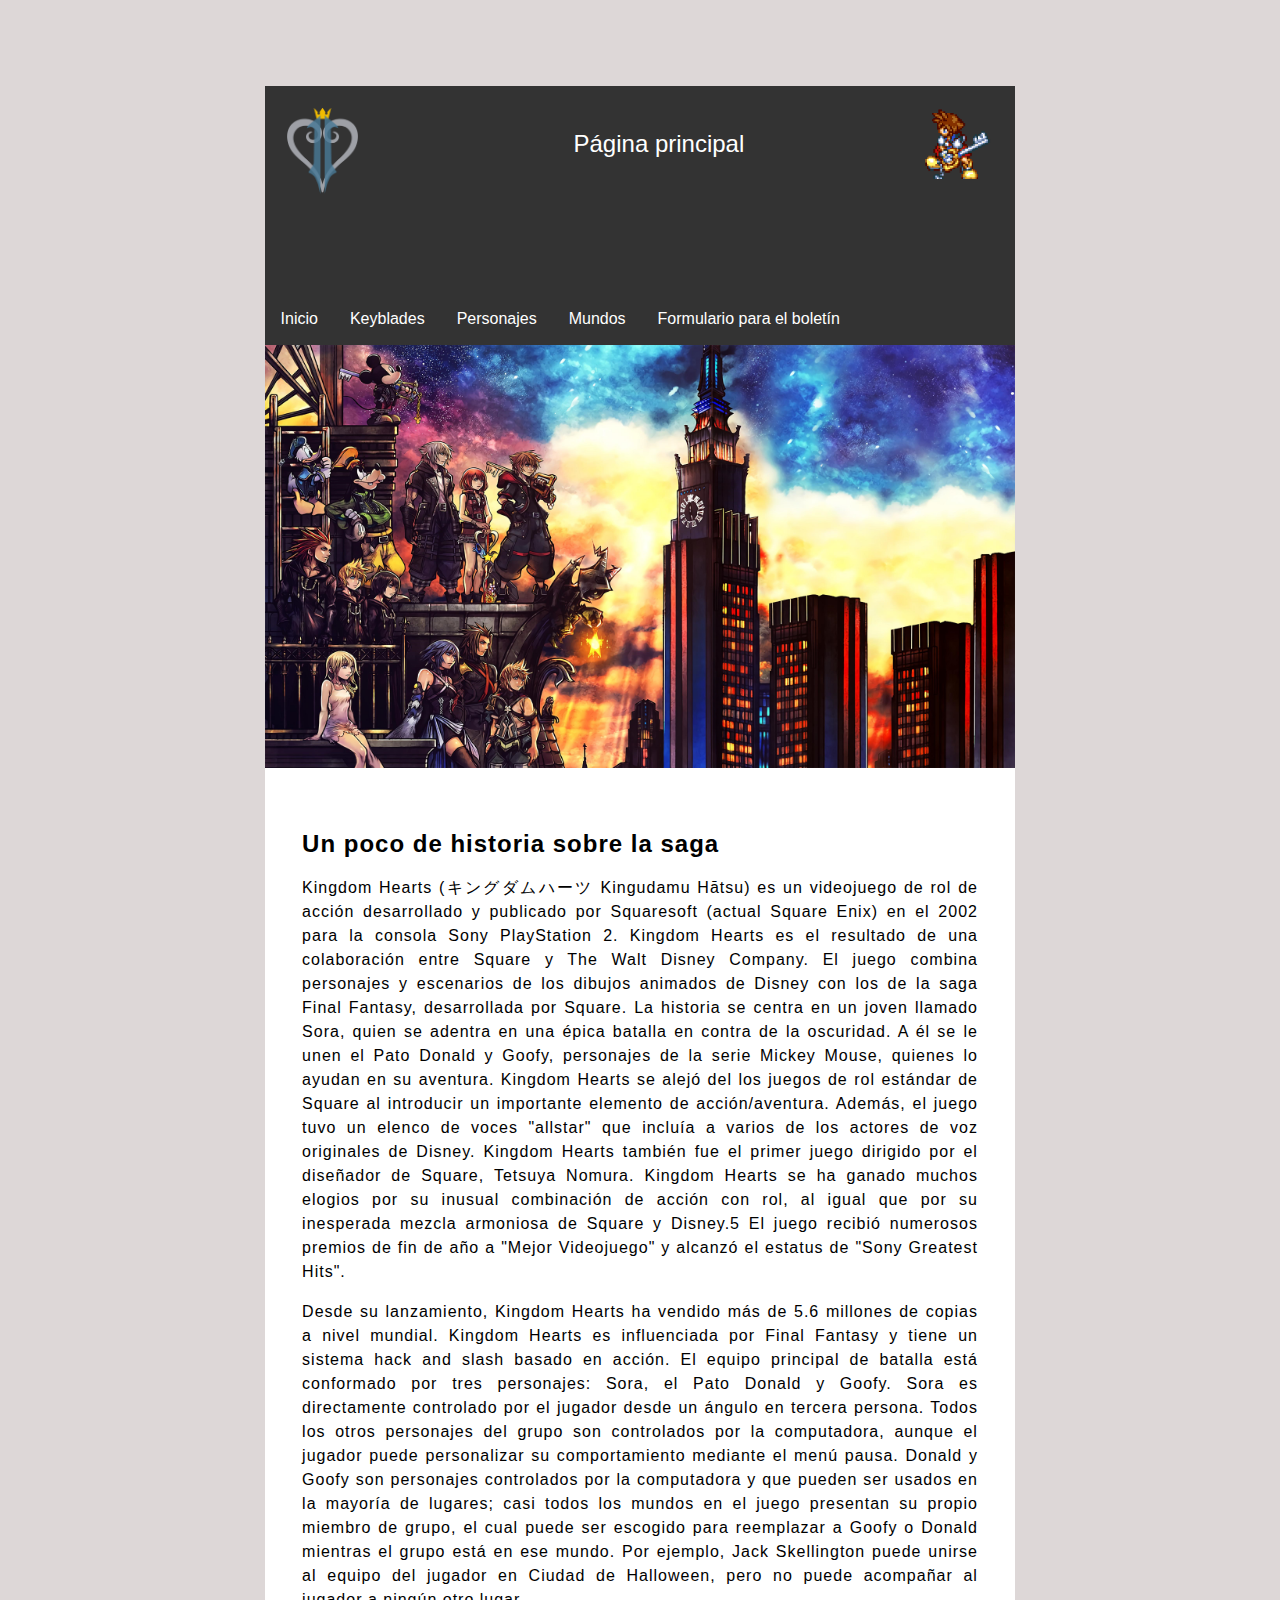
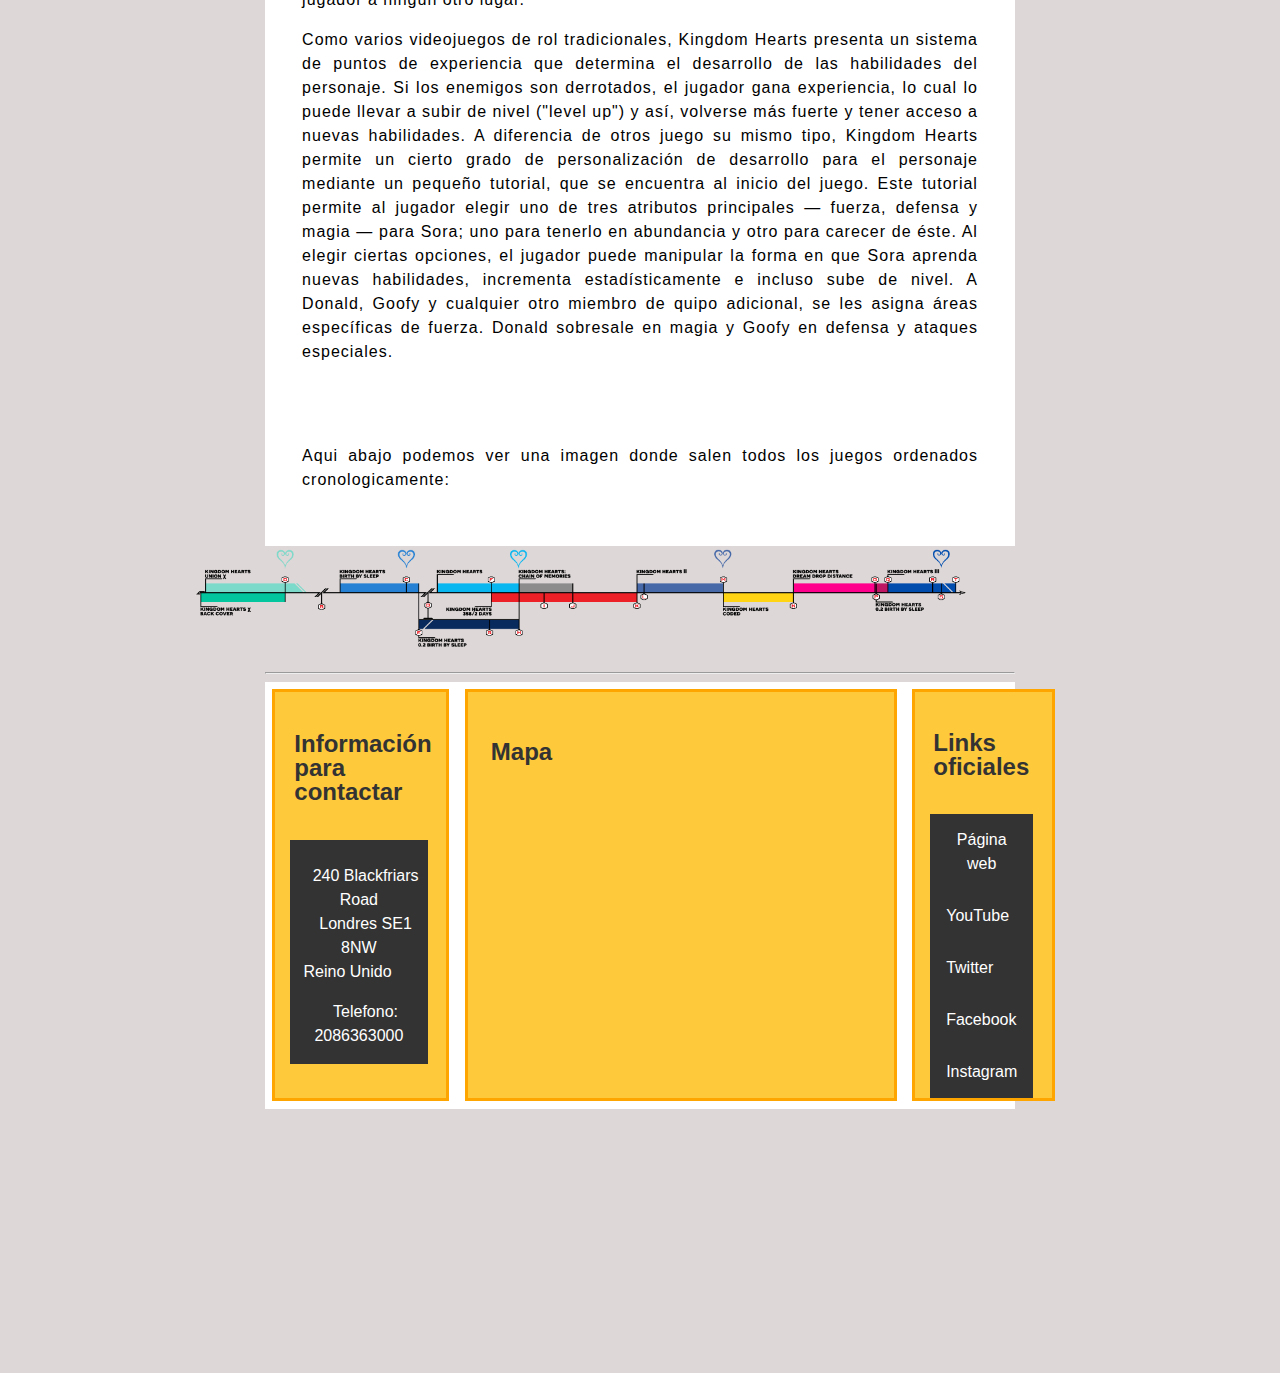
<file: pagina/index.html>
<!DOCTYPE HTML>
<html>

<head>
	<meta charset="utf-8">
	<title>Inicio</title>
	<link rel="shortcut icon" type="image/x-icon" href="favicon.png" />
	<link rel="stylesheet" href="css/csspropio.css" type="text/css" />
</head>

<body>
	<div class="cuerpo">
		<!-- Cabecera -->
		<div class="tituloa">
			<img class="imgTitu2" src="images/logo.png" alt="principales" width="10%" height="10%">
			<img class="imgTitu" src="images/sora.gif" alt="principales" width="10%" height="10%">
			<p class="tituloPrinc">Página principal</p>
		</div>
		<!-- Menu -->
		<div class="menu">
			<ul>
				<li class="active"><a href="index.html">Inicio</a></li>
				<li><a href="keyblades.html">Keyblades</a></li>
				<li><a href="personajes.html">Personajes</a></li>
				<li><a href="mundos.html">Mundos</a></li>
				<li><a href="formulario.html">Formulario para el boletín</a></li>
			</ul>
		</div>
		<!-- Imagen principal -->
		<div class="imagPrinc">
			<img src="images/img_bg_4.jpg" alt="Cronologia de los juegos" width="100%" height="70%">
		</div>

	</div>
	<!-- Texto principal -->

	<div class="texto">
		<div class="texto1">
			<h2>Un poco de historia sobre la saga</h2>
			<p>Kingdom Hearts (キングダムハーツ Kingudamu Hātsu) es un videojuego de rol de acción desarrollado y publicado por
				Squaresoft (actual Square Enix) en el 2002 para la consola Sony PlayStation 2. Kingdom Hearts es el
				resultado de una colaboración entre Square y The Walt Disney Company. El juego combina personajes y
				escenarios de los dibujos animados de Disney con los de la saga Final Fantasy, desarrollada por Square.
				La historia se centra en un joven llamado Sora, quien se adentra en una épica batalla en contra de la
				oscuridad. A él se le unen el Pato Donald y Goofy, personajes de la serie Mickey Mouse, quienes lo
				ayudan en su aventura. Kingdom Hearts se alejó del los juegos de rol estándar de Square al introducir un
				importante elemento de acción/aventura. Además, el juego tuvo un elenco de voces "allstar" que incluía a
				varios de los actores de voz originales de Disney. Kingdom Hearts también fue el primer juego dirigido
				por el diseñador de Square, Tetsuya Nomura. Kingdom Hearts se ha ganado muchos elogios por su inusual
				combinación de acción con rol, al igual que por su inesperada mezcla armoniosa de Square y Disney.5 El
				juego recibió numerosos premios de fin de año a "Mejor Videojuego" y alcanzó el estatus de "Sony
				Greatest Hits".</p>
			<p>Desde su lanzamiento, Kingdom Hearts ha vendido más de 5.6 millones de copias a nivel mundial. Kingdom
				Hearts es influenciada por Final Fantasy y tiene un sistema hack and slash basado en acción. El equipo
				principal de batalla está conformado por tres personajes: Sora, el Pato Donald y Goofy. Sora es
				directamente controlado por el jugador desde un ángulo en tercera persona. Todos los otros personajes
				del grupo son controlados por la computadora, aunque el jugador puede personalizar su comportamiento
				mediante el menú pausa. Donald y Goofy son personajes controlados por la computadora y que pueden ser
				usados en la mayoría de lugares; casi todos los mundos en el juego presentan su propio miembro de grupo,
				el cual puede ser escogido para reemplazar a Goofy o Donald mientras el grupo está en ese mundo. Por
				ejemplo, Jack Skellington puede unirse al equipo del jugador en Ciudad de Halloween, pero no puede
				acompañar al jugador a ningún otro lugar. </p>
			<p>Como varios videojuegos de rol tradicionales, Kingdom Hearts presenta un sistema de puntos de experiencia
				que determina el desarrollo de las habilidades del personaje. Si los enemigos son derrotados, el jugador
				gana experiencia, lo cual lo puede llevar a subir de nivel ("level up") y así, volverse más fuerte y
				tener acceso a nuevas habilidades. A diferencia de otros juego su mismo tipo, Kingdom Hearts permite un
				cierto grado de personalización de desarrollo para el personaje mediante un pequeño tutorial, que se
				encuentra al inicio del juego. Este tutorial permite al jugador elegir uno de tres atributos principales
				― fuerza, defensa y magia ― para Sora; uno para tenerlo en abundancia y otro para carecer de éste. Al
				elegir ciertas opciones, el jugador puede manipular la forma en que Sora aprenda nuevas habilidades,
				incrementa estadísticamente e incluso sube de nivel. A Donald, Goofy y cualquier otro miembro de quipo
				adicional, se les asigna áreas específicas de fuerza. Donald sobresale en magia y Goofy en defensa y
				ataques especiales.</p>
			<br><br>
			<p>Aqui abajo podemos ver una imagen donde salen todos los juegos ordenados cronologicamente:</p>
		</div>
	</div>

	<div class="imagCron">

		<img src="images/cronologia.png" alt="Cronologia de los juegos" width="140%">
	</div>

	<div>
		<!-- Pie de pagina -->

		<hr>
		<footer>
			<div class="pie">

				<div class="item mapa">
					<h4 class="titulo">Mapa</h4>
					<iframe
						src="https://www.google.com/maps/embed?pb=!1m18!1m12!1m3!1d2483.3642540249875!2d-0.10630658479973248!3d51.50653301858847!2m3!1f0!2f0!3f0!3m2!1i1024!2i768!4f13.1!3m3!1m2!1s0x487604afb84423a1%3A0x4fd98db6a4bc4545!2s240%20Blackfriars%20Rd%2C%20London%20SE1%208BU%2C%20Reino%20Unido!5e0!3m2!1ses!2ses!4v1578074445328!5m2!1ses!2ses"
						width="400" height="200" style="border:0;" allowfullscreen=""></iframe>
				</div>

				<div class="item contacto">
					<h4 class="titulo">Información para contactar</h4>
					<ul><br>
						<li>&nbsp&nbsp&nbsp240 Blackfriars Road</li>
						<li>&nbsp&nbsp&nbspLondres SE1 8NW</li><br><br>
						<li>&nbsp&nbsp&nbspReino Unido</li>
						<li>
							<p>&nbsp&nbsp&nbspTelefono: 2086363000 </p>
						</li>
					</ul>
				</div>

				<div class="item links">
					<h4 class="titulo">Links oficiales</h4>
					<ul>
						<li><a href="https://www.kingdomhearts.com/home/es/">Página web</a></li>
						<li><a href="https://www.youtube.com/channel/UCCyrXyelKeXFx5KDgldMmNw">YouTube</a></li>
						<li><a href="https://twitter.com/KINGDOMHEARTS">Twitter</a></li>
						<li><a href="https://www.facebook.com/KingdomHearts/">Facebook</a></li>
						<li><a href="https://www.instagram.com/kingdomhearts/">Instagram</a></li>
					</ul>
				</div>
			</div>
		</footer>
	</div>
	</div>
</body>

</html>
</file>
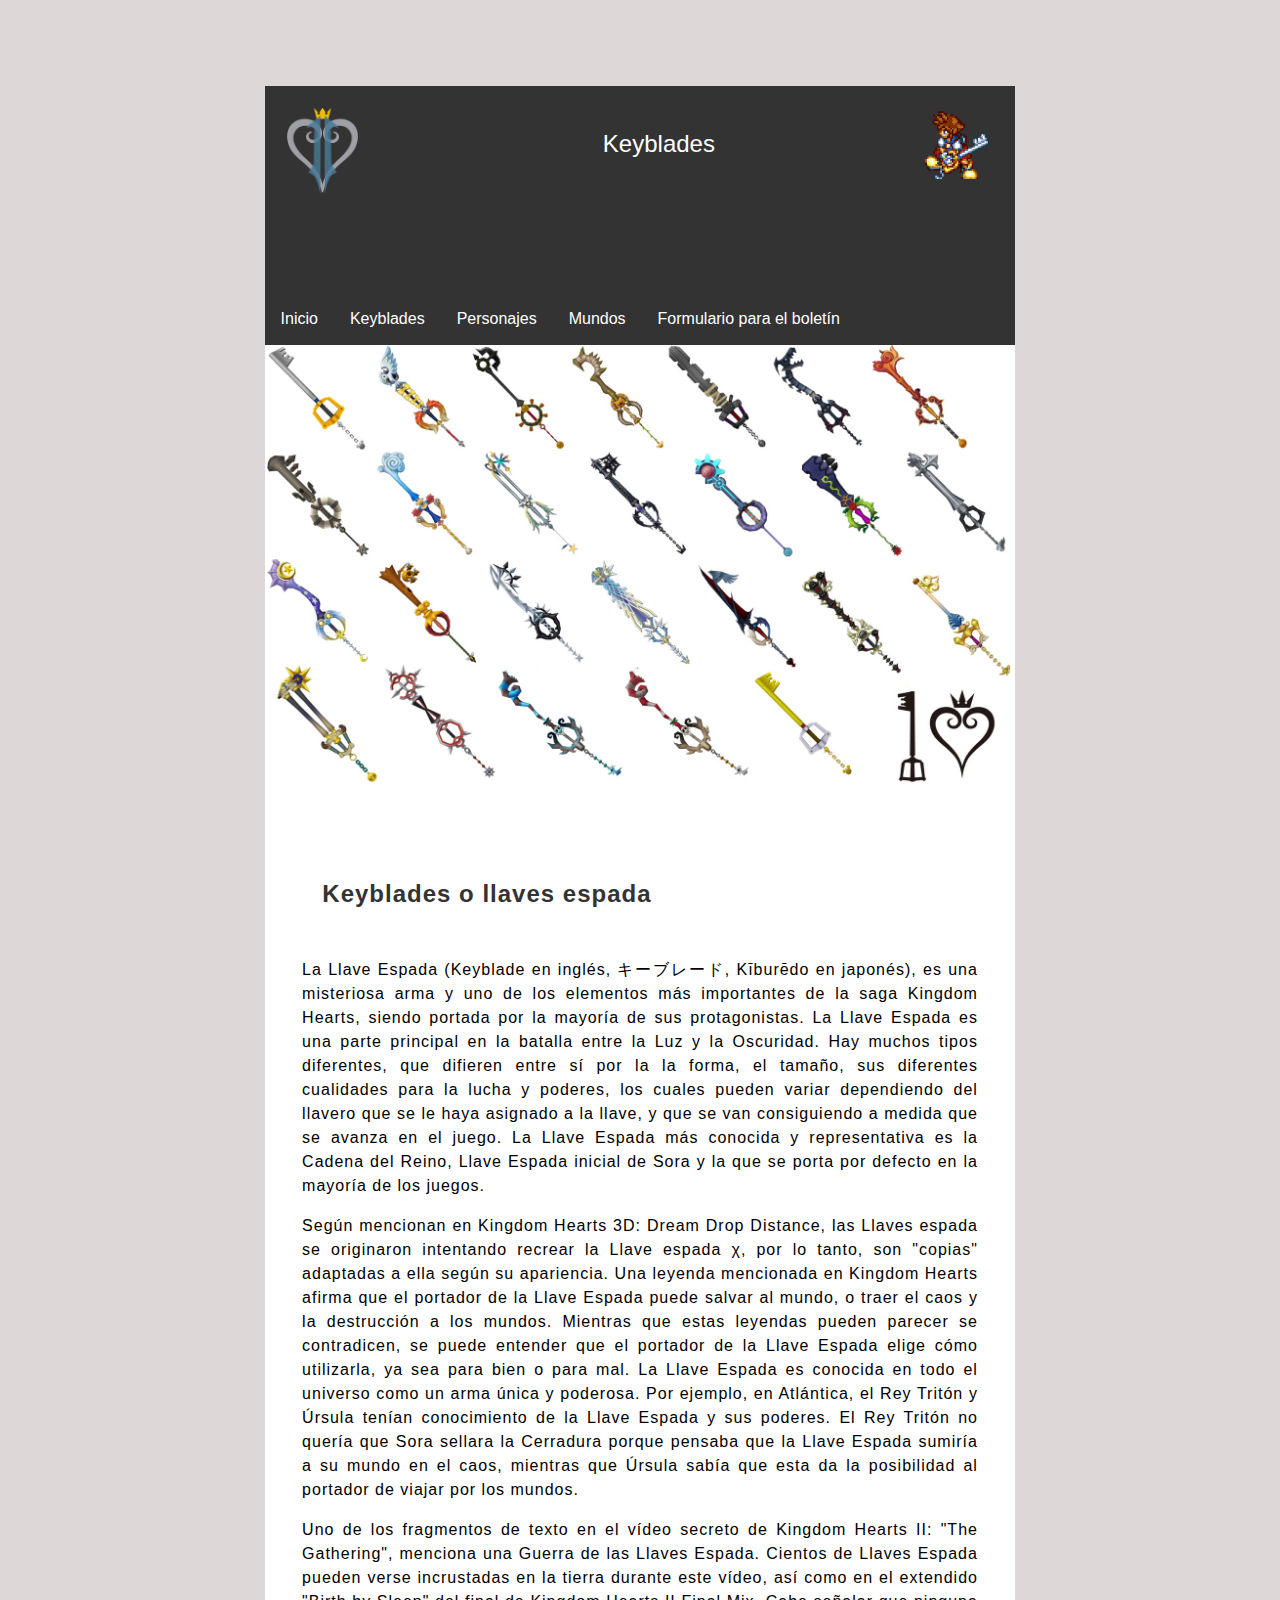
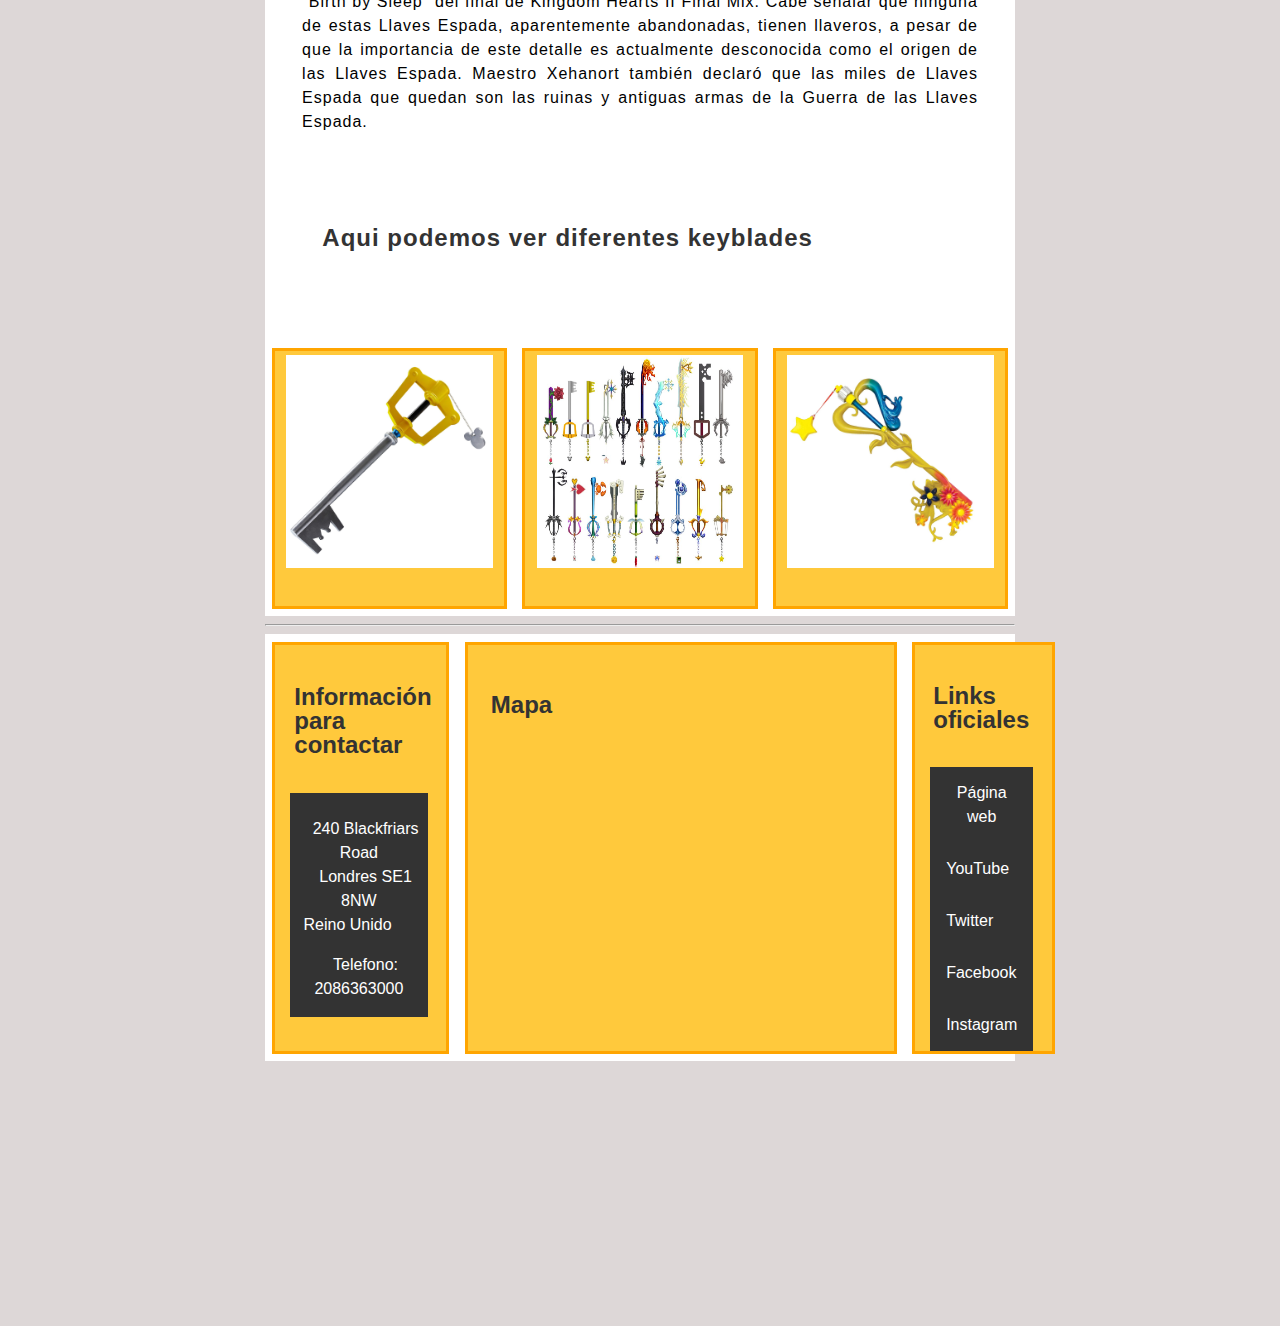
<file: pagina/keyblades.html>
<!DOCTYPE HTML>
<html>

<head>
	<meta charset="utf-8">
	<title>Keyblades</title>
	<link rel="shortcut icon" type="image/x-icon" href="favicon.png" />
	<link rel="stylesheet" href="css/csspropio.css" type="text/css" />

</head>

<body>
	<div class="cuerpo">
		<!-- Cabecera -->

		<div class="tituloa">
			<img class="imgTitu2" src="images/logo.png" alt="principales" width="10%" height="10%">
			<img class="imgTitu" src="images/sora.gif" alt="principales" width="10%" height="10%">
			<p class="tituloPrinc">Keyblades</p>
		</div>
		<!-- Menu -->

		<div class="menu">
			<ul>
				<li class="active"><a href="index.html">Inicio</a></li>
				<li><a href="keyblades.html">Keyblades</a></li>
				<li><a href="personajes.html">Personajes</a></li>
				<li><a href="mundos.html">Mundos</a></li>
				<li><a href="formulario.html">Formulario para el boletín</a></li>
			</ul>
		</div>
		<!-- Imagen principal -->

		<div class="imagPrinc">
			<img src="images/fondoKey.jpg" alt="Cronologia de los juegos" width="100%" height="70%">
		</div>

	</div>

	<div class="texto">
		<!-- Texto principal -->

		<div class="texto1">
			<h4 class="titulo">Keyblades o llaves espada</h4>

			<p>La Llave Espada (Keyblade en inglés, キーブレード, Kīburēdo en japonés), es una misteriosa arma y uno de los
				elementos más importantes de la saga Kingdom Hearts, siendo portada por la mayoría de sus protagonistas.
				La Llave Espada es una parte principal en la batalla entre la Luz y la Oscuridad.

				Hay muchos tipos diferentes, que difieren entre sí por la la forma, el tamaño, sus diferentes cualidades
				para la lucha y poderes, los cuales pueden variar dependiendo del llavero que se le haya asignado a la
				llave, y que se van consiguiendo a medida que se avanza en el juego. La Llave Espada más conocida y
				representativa es la Cadena del Reino, Llave Espada inicial de Sora y la que se porta por defecto en la
				mayoría de los juegos.</p>

			<p>Según mencionan en Kingdom Hearts 3D: Dream Drop Distance, las Llaves espada se originaron intentando
				recrear la Llave espada χ, por lo tanto, son "copias" adaptadas a ella según su apariencia. Una leyenda
				mencionada en Kingdom Hearts afirma que el portador de la Llave Espada puede salvar al mundo, o traer el
				caos y la destrucción a los mundos.

				Mientras que estas leyendas pueden parecer se contradicen, se puede entender que el portador de la Llave
				Espada elige cómo utilizarla, ya sea para bien o para mal. La Llave Espada es conocida en todo el
				universo como un arma única y poderosa. Por ejemplo, en Atlántica, el Rey Tritón y Úrsula tenían
				conocimiento de la Llave Espada y sus poderes. El Rey Tritón no quería que Sora sellara la Cerradura
				porque pensaba que la Llave Espada sumiría a su mundo en el caos, mientras que Úrsula sabía que esta da
				la posibilidad al portador de viajar por los mundos.</p>

			<p>Uno de los fragmentos de texto en el vídeo secreto de Kingdom Hearts II: "The Gathering", menciona una
				Guerra de las Llaves Espada. Cientos de Llaves Espada pueden verse incrustadas en la tierra durante este
				vídeo, así como en el extendido "Birth by Sleep" del final de Kingdom Hearts II Final Mix.

				Cabe señalar que ninguna de estas Llaves Espada, aparentemente abandonadas, tienen llaveros, a pesar de
				que la importancia de este detalle es actualmente desconocida como el origen de las Llaves Espada.
				Maestro Xehanort también declaró que las miles de Llaves Espada que quedan son las ruinas y antiguas
				armas de la Guerra de las Llaves Espada.</p>
			<br>
			<h4 class="titulo">Aqui podemos ver diferentes keyblades</h4>

		</div>
	</div>

	<!-- Imagenes bajo el texto -->

	<div class="tresimag">
		<div class="item key1">
			<img class="" src="images/variaskey.jpg" alt="principales" width="100%" height="100%">
		</div>

		<div class="item key2">
			<img class="" src="images/llave3.jpeg" alt="principales" width="100%" height="100%">

		</div>

		<div class="item key3">
			<img class="" src="images/llave4.jpg" alt="" width="100%" height="100%">
		</div>
	</div>

	<div>

		<!-- Pie de pagina -->

		<hr>
		<footer>
			<div class="pie">

				<div class="item mapa">
					<h4 class="titulo">Mapa</h4>
					<iframe
						src="https://www.google.com/maps/embed?pb=!1m18!1m12!1m3!1d2483.3642540249875!2d-0.10630658479973248!3d51.50653301858847!2m3!1f0!2f0!3f0!3m2!1i1024!2i768!4f13.1!3m3!1m2!1s0x487604afb84423a1%3A0x4fd98db6a4bc4545!2s240%20Blackfriars%20Rd%2C%20London%20SE1%208BU%2C%20Reino%20Unido!5e0!3m2!1ses!2ses!4v1578074445328!5m2!1ses!2ses"
						width="400" height="200" style="border:0;" allowfullscreen=""></iframe>
				</div>

				<div class="item contacto">
					<h4 class="titulo">Información para contactar</h4>
					<ul><br>
						<li>&nbsp&nbsp&nbsp240 Blackfriars Road</li>
						<li>&nbsp&nbsp&nbspLondres SE1 8NW</li><br><br>
						<li>&nbsp&nbsp&nbspReino Unido</li>
						<li>
							<p>&nbsp&nbsp&nbspTelefono: 2086363000 </p>
						</li>
					</ul>
				</div>

				<div class="item links">
					<h4 class="titulo">Links oficiales</h4>
					<ul>
						<li><a href="https://www.kingdomhearts.com/home/es/">Página web</a></li>
						<li><a href="https://www.youtube.com/channel/UCCyrXyelKeXFx5KDgldMmNw">YouTube</a></li>
						<li><a href="https://twitter.com/KINGDOMHEARTS">Twitter</a></li>
						<li><a href="https://www.facebook.com/KingdomHearts/">Facebook</a></li>
						<li><a href="https://www.instagram.com/kingdomhearts/">Instagram</a></li>
					</ul>
				</div>
			</div>
		</footer>
	</div>
	</div>
</body>

</html>
</file>
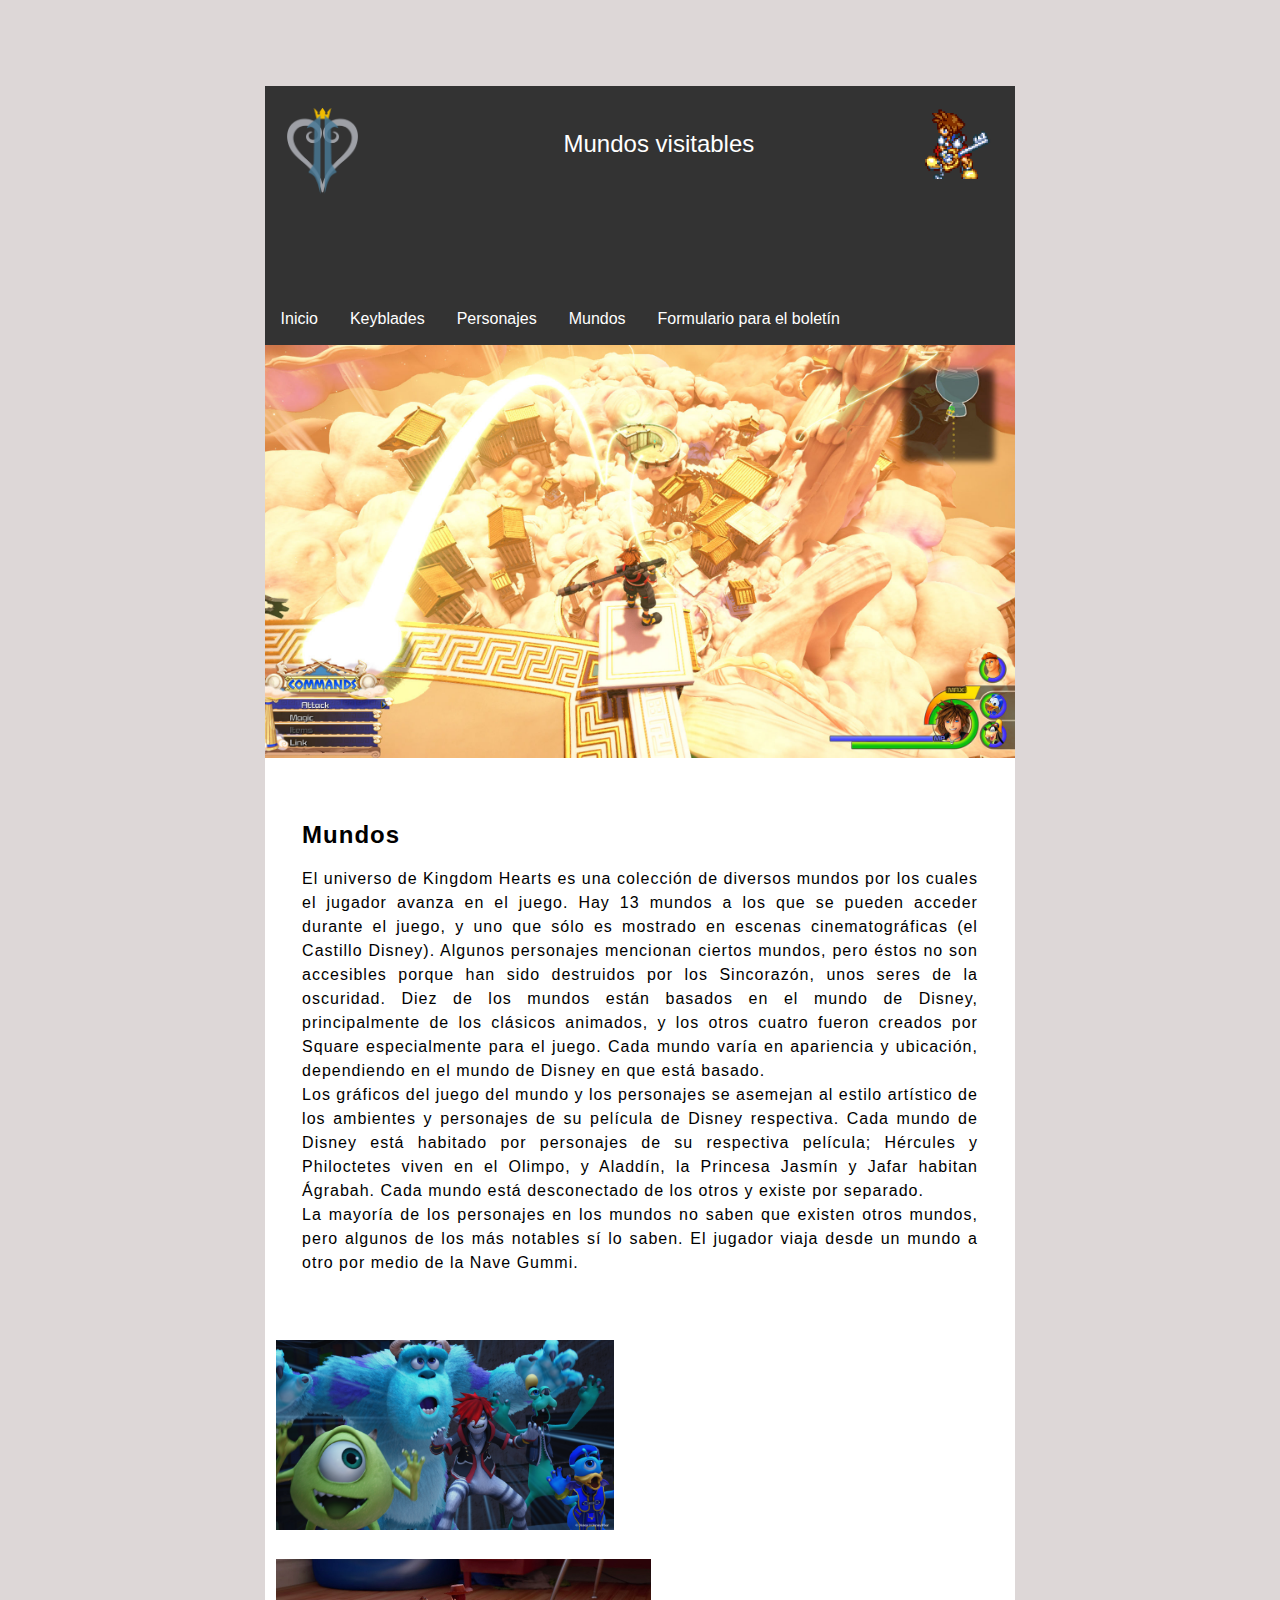
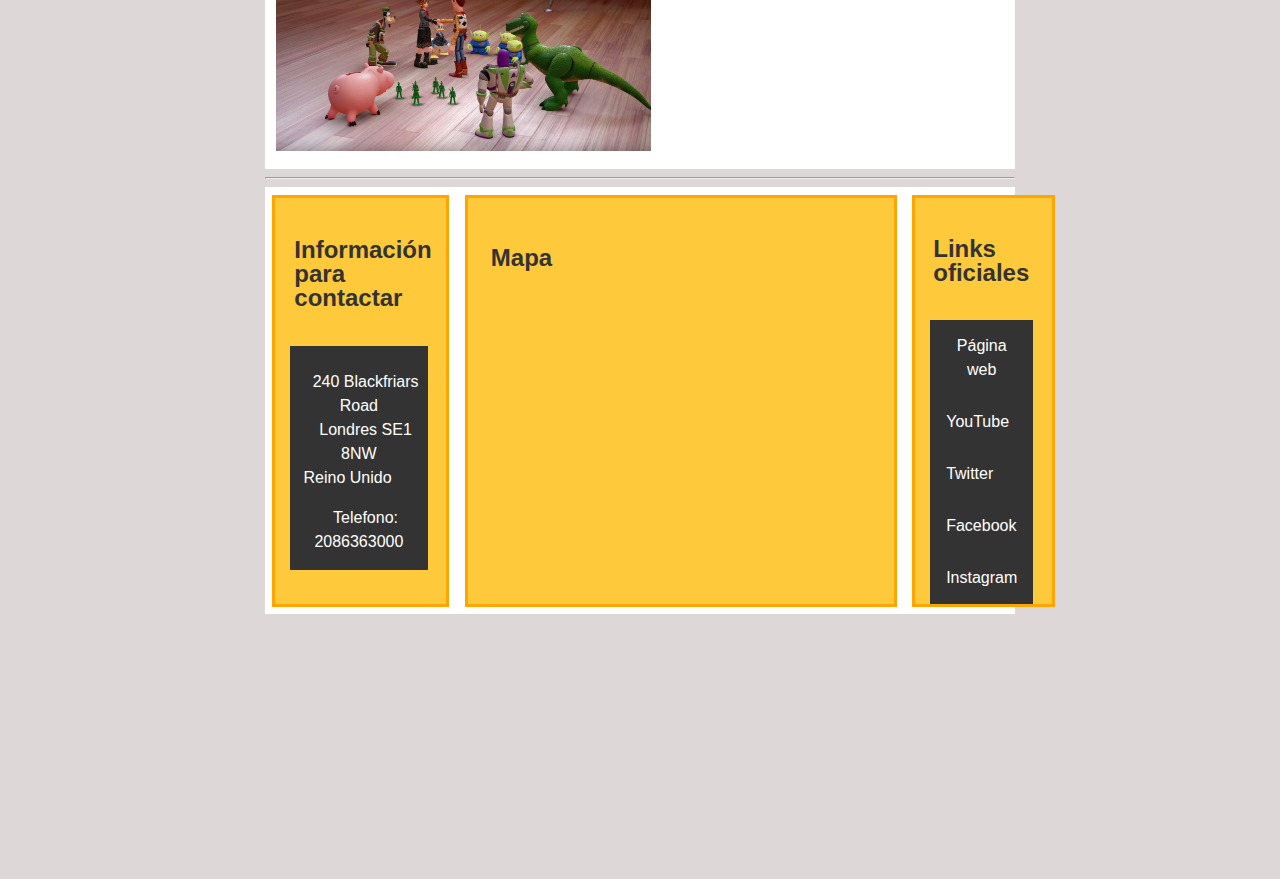
<file: pagina/mundos.html>
<!DOCTYPE HTML>
<html>

<head>
	<meta charset="utf-8">
	<title>Mundos visitables</title>
	<link rel="shortcut icon" type="image/x-icon" href="favicon.png" />
	<link rel="stylesheet" href="css/csspropio.css" type="text/css" />
</head>

<body>
	<div class="cuerpo">
		<!-- Cabecera -->

		<div class="tituloa">
			<img class="imgTitu2" src="images/logo.png" alt="principales" width="10%" height="10%">
			<img class="imgTitu" src="images/sora.gif" alt="principales" width="10%" height="10%">
			<p class="tituloPrinc">Mundos visitables</p>
		</div>
		<!-- Menu -->

		<div class="menu">
			<ul>
				<li class="active"><a href="index.html">Inicio</a></li>
				<li><a href="keyblades.html">Keyblades</a></li>
				<li><a href="personajes.html">Personajes</a></li>
				<li><a href="mundos.html">Mundos</a></li>
				<li><a href="formulario.html">Formulario para el boletín</a></li>
			</ul>
		</div>
		<!-- Imagen principal -->

		<div class="imagPrinc">
			<img src="images/olimpo.jfif" alt="Cronologia de los juegos" width="100%" height="70%">
		</div>

	</div>
	<!-- Texto principal -->

	<div class="texto">
		<div class="texto1">
			<h2>Mundos</h2>

			<p>El universo de Kingdom Hearts es una colección de diversos mundos por los cuales el jugador avanza en el
				juego. Hay 13 mundos a los que se pueden acceder durante el juego, y uno que sólo es mostrado en escenas
				cinematográficas (el Castillo Disney). Algunos personajes mencionan ciertos mundos, pero éstos no son
				accesibles porque han sido destruidos por los Sincorazón, unos seres de la oscuridad. Diez de los mundos
				están basados en el mundo de Disney, principalmente de los clásicos animados, y los otros cuatro fueron
				creados por Square especialmente para el juego.
				Cada mundo varía en apariencia y ubicación, dependiendo en el mundo de Disney en que está basado.<br>
				Los gráficos del juego del mundo y los personajes se asemejan al estilo artístico de los ambientes y
				personajes de su película de Disney respectiva. Cada mundo de Disney está habitado por personajes de su
				respectiva película; Hércules y Philoctetes viven en el Olimpo, y Aladdín, la Princesa Jasmín y Jafar
				habitan Ágrabah. Cada mundo está desconectado de los otros y existe por separado.<br> La mayoría de los
				personajes en los mundos no saben que existen otros mundos, pero algunos de los más notables sí lo
				saben. El jugador viaja desde un mundo a otro por medio de la Nave Gummi.</p>
		</div>
	</div>

	</div>
	<!-- Imagenes secundarias -->

	<div class="contenedor">

		<div class="elemento">
			<img src="images/monstruos.png" alt="monstruos" width="100%" height="70%">
		</div>


		<div class="elemento2">
			<img src="images/portfolio-3.jpg" alt="" width="100%" height="70%">
		</div>

	</div>
	</div>

	<div>
		<!-- Pie de pagina -->

		<hr>
		<footer>
			<div class="pie">

				<div class="item mapa">
					<h4 class="titulo">Mapa</h4>
					<iframe
						src="https://www.google.com/maps/embed?pb=!1m18!1m12!1m3!1d2483.3642540249875!2d-0.10630658479973248!3d51.50653301858847!2m3!1f0!2f0!3f0!3m2!1i1024!2i768!4f13.1!3m3!1m2!1s0x487604afb84423a1%3A0x4fd98db6a4bc4545!2s240%20Blackfriars%20Rd%2C%20London%20SE1%208BU%2C%20Reino%20Unido!5e0!3m2!1ses!2ses!4v1578074445328!5m2!1ses!2ses"
						width="400" height="200" style="border:0;" allowfullscreen=""></iframe>
				</div>

				<div class="item contacto">
					<h4 class="titulo">Información para contactar</h4>
					<ul><br>
						<li>&nbsp&nbsp&nbsp240 Blackfriars Road</li>
						<li>&nbsp&nbsp&nbspLondres SE1 8NW</li><br><br>
						<li>&nbsp&nbsp&nbspReino Unido</li>
						<li>
							<p>&nbsp&nbsp&nbspTelefono: 2086363000 </p>
						</li>
					</ul>
				</div>

				<div class="item links">
					<h4 class="titulo">Links oficiales</h4>
					<ul>
						<li><a href="https://www.kingdomhearts.com/home/es/">Página web</a></li>
						<li><a href="https://www.youtube.com/channel/UCCyrXyelKeXFx5KDgldMmNw">YouTube</a></li>
						<li><a href="https://twitter.com/KINGDOMHEARTS">Twitter</a></li>
						<li><a href="https://www.facebook.com/KingdomHearts/">Facebook</a></li>
						<li><a href="https://www.instagram.com/kingdomhearts/">Instagram</a></li>
					</ul>
				</div>
			</div>
		</footer>
	</div>
	</div>
</body>

</html>
</file>
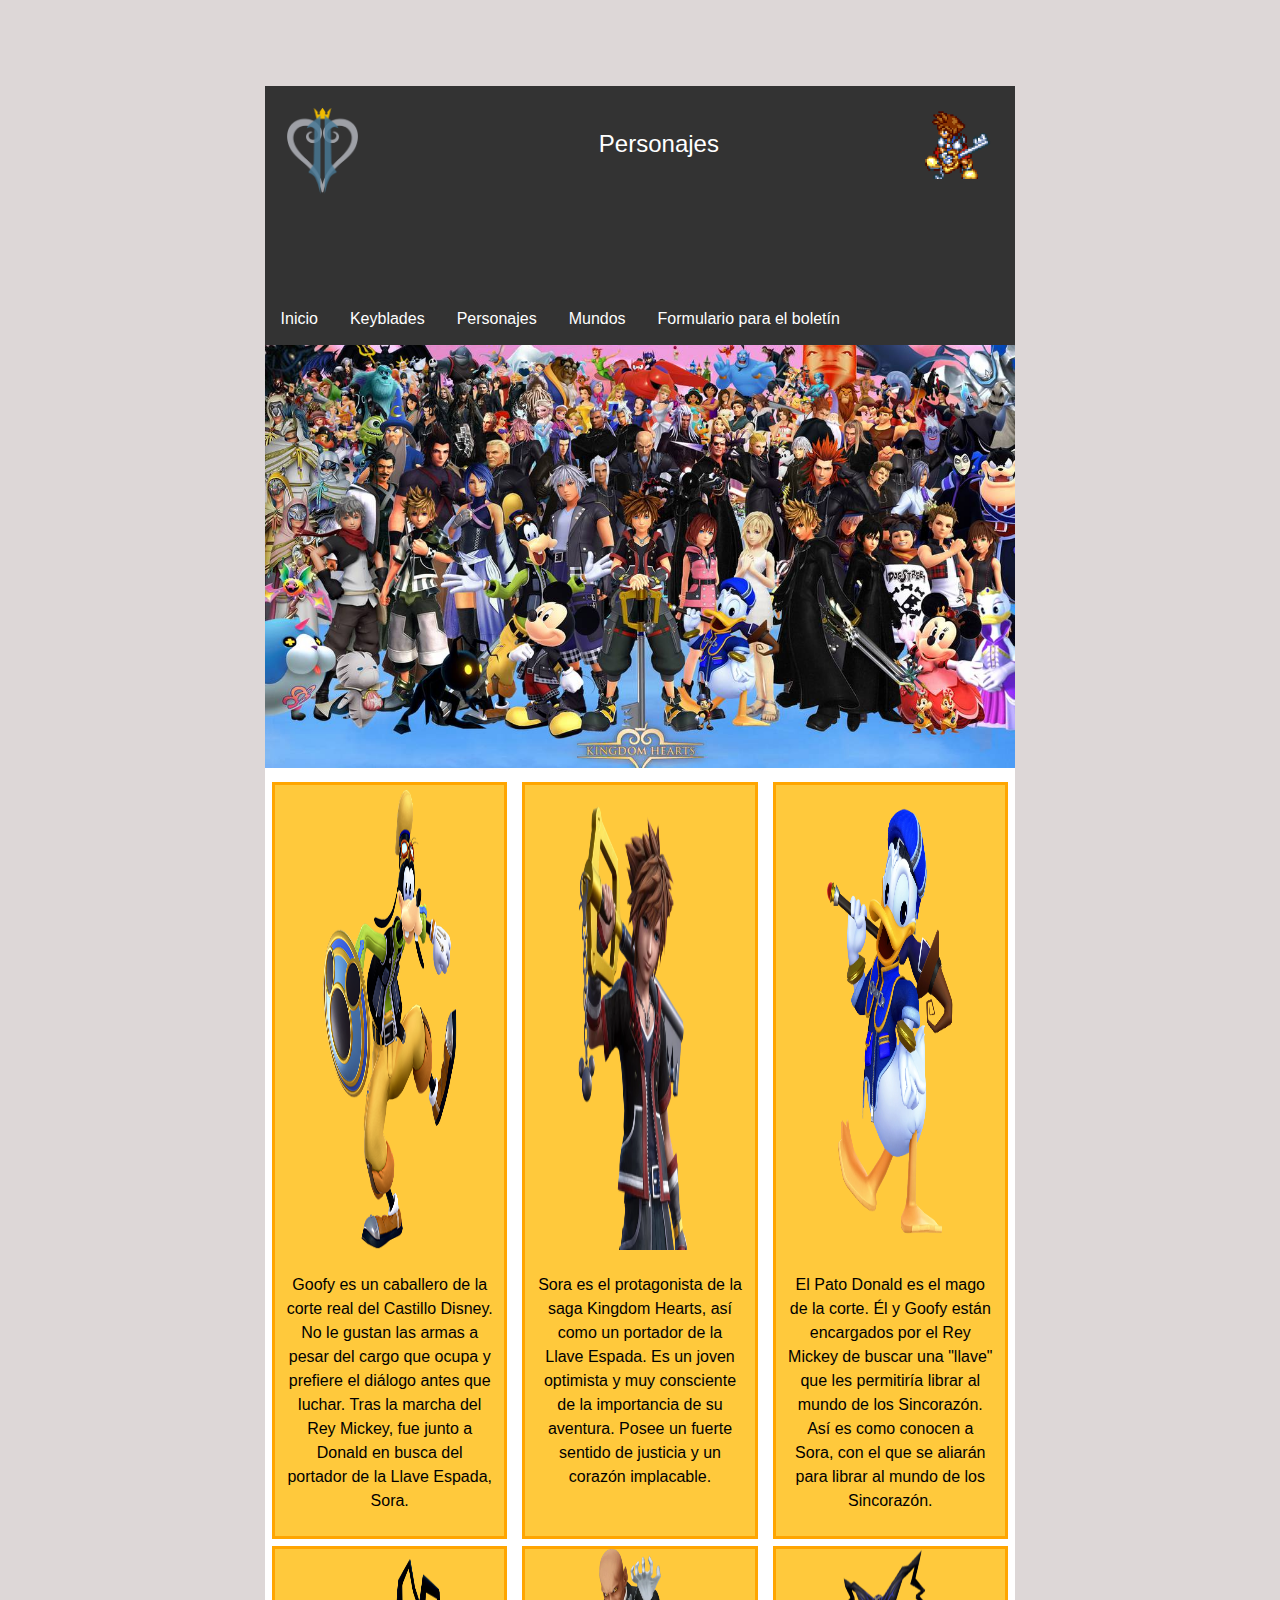
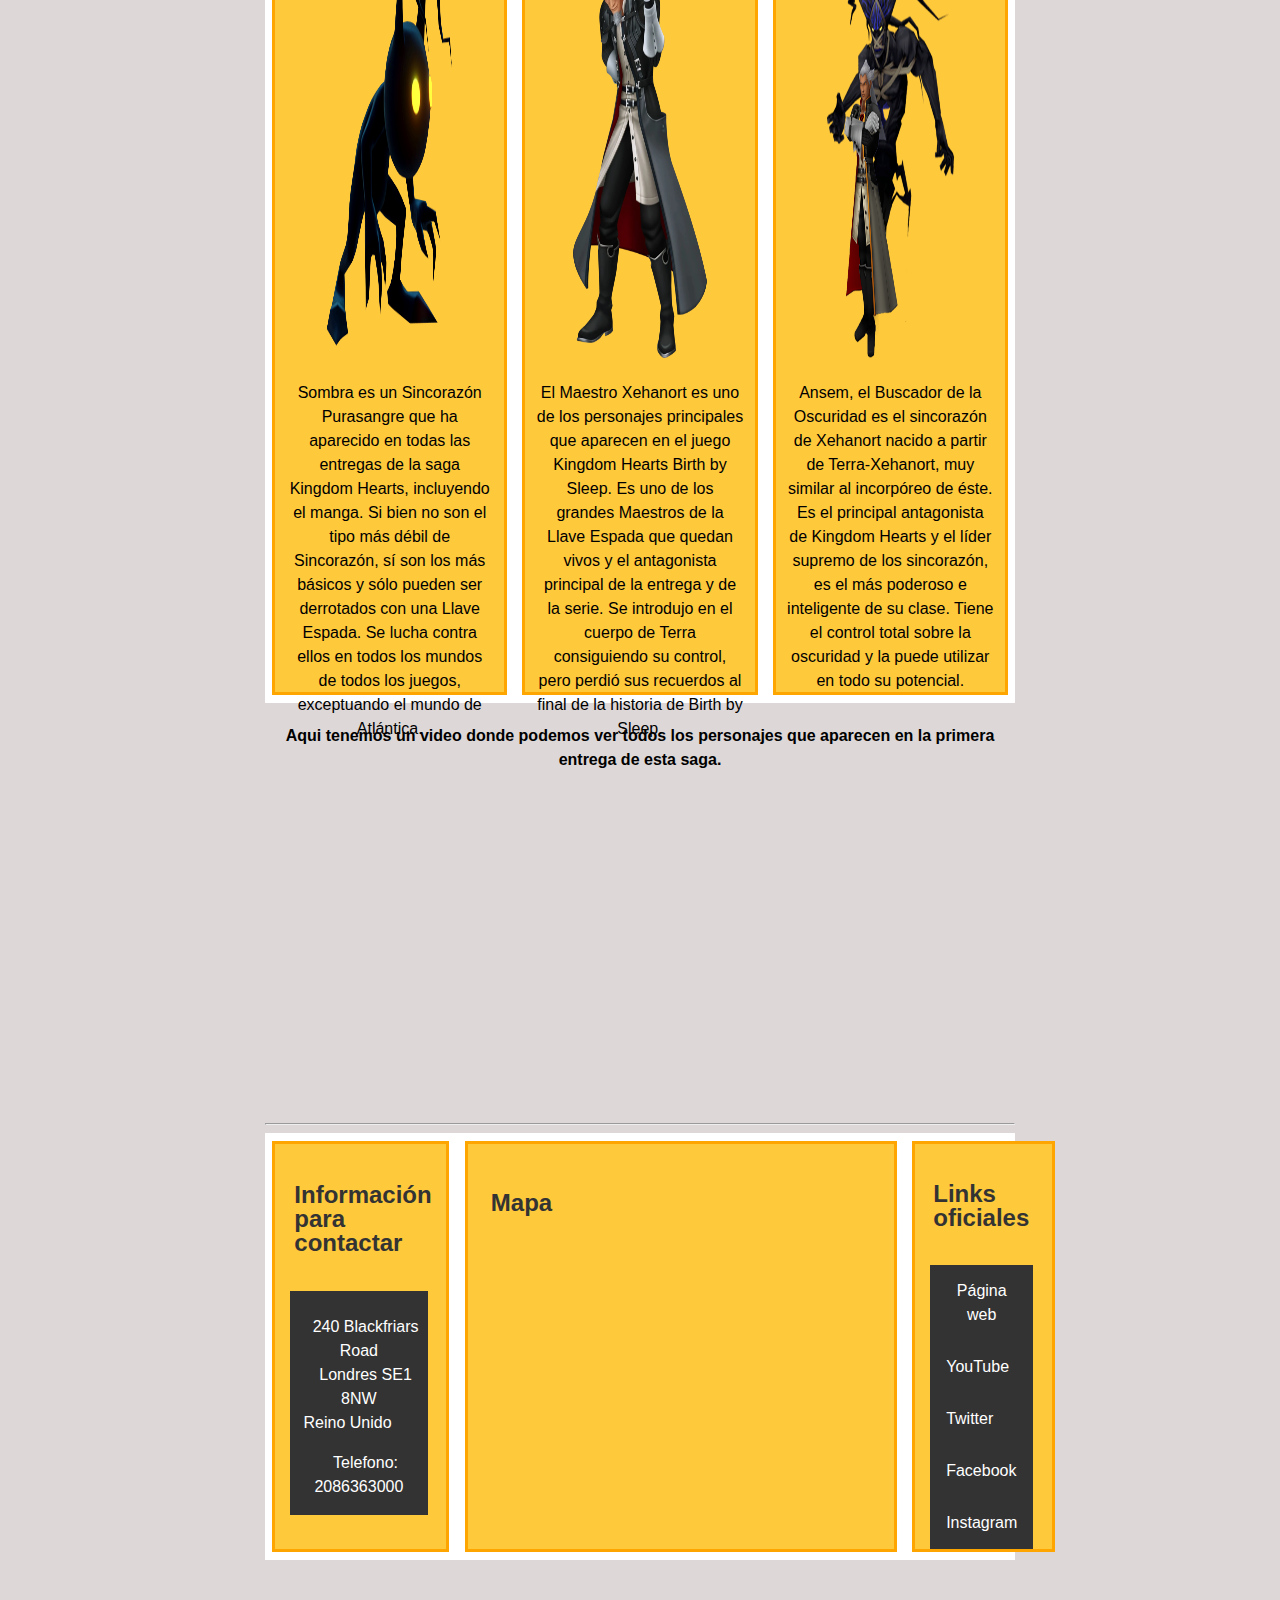
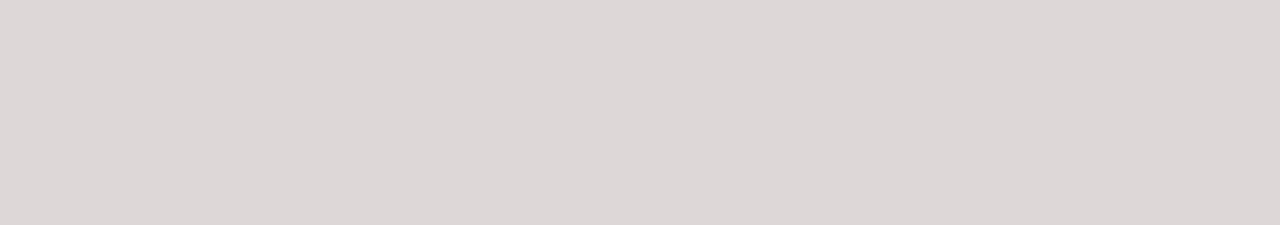
<file: pagina/personajes.html>
<!DOCTYPE HTML>
<html>

<head>
	<meta charset="utf-8">
	<title>Personajes</title>
	<link rel="shortcut icon" type="image/x-icon" href="favicon.png" />
	<link rel="stylesheet" href="css/csspropio.css" type="text/css" />

</head>

<body>
	<div class="cuerpo">
		<!-- Cabecera -->

		<div class="tituloa">
			<img class="imgTitu2" src="images/logo.png" alt="principales" width="10%" height="10%">
			<img class="imgTitu" src="images/sora.gif" alt="principales" width="10%" height="10%">
			<p class="tituloPrinc">Personajes</p>
		</div>
		<!-- Menu -->

		<div class="menu">
			<ul>
				<li class="active"><a href="index.html">Inicio</a></li>
				<li><a href="keyblades.html">Keyblades</a></li>
				<li><a href="personajes.html">Personajes</a></li>
				<li><a href="mundos.html">Mundos</a></li>
				<li><a href="formulario.html">Formulario para el boletín</a></li>
			</ul>
		</div>
		<!-- Imagen principal -->

		<div class="imagPrinc">
			<img src="images/personajes3.jpg" alt="Cronologia de los juegos" width="100%" height="70%">
		</div>

	</div>


	<div class="seisimag">
		<!-- Bloque 6 imagenes -->

		<div class="item key1">
			<img class="" src="images/Sora_KH2HD.webp" alt="principales" width="65%" height="65%">
			<p>Sora es el protagonista de la saga Kingdom Hearts, así como un portador de la Llave Espada. Es un joven
				optimista y muy consciente de la importancia de su aventura. Posee un fuerte sentido de justicia y un
				corazón implacable.</p>
		</div>

		<div class="item key2">
			<img class="" src="images/Goofy.png" alt="principales" width="65%" height="65%">
			<p>Goofy es un caballero de la corte real del Castillo Disney. No le gustan las armas a pesar del cargo que
				ocupa y prefiere el diálogo antes que luchar. Tras la marcha del Rey Mickey, fue junto a Donald en busca
				del portador de la Llave Espada, Sora.</p>

		</div>

		<div class="item key3">
			<img class="" src="images/Donald_KHIII.webp" alt="" width="65%" height="65%">
			<p>El Pato Donald es el mago de la corte. Él y Goofy están encargados por el Rey Mickey de buscar una
				"llave" que les permitiría librar al mundo de los Sincorazón. Así es como conocen a Sora, con el que se
				aliarán para librar al mundo de los Sincorazón.</p>
		</div>

		<div class="item key4">
			<img class="" src="images/sombra.png" alt="principales" width="65%" height="65%">
			<p>Sombra es un Sincorazón Purasangre que ha aparecido en todas las entregas de la saga Kingdom Hearts,
				incluyendo el manga. Si bien no son el tipo más débil de Sincorazón, sí son los más básicos y sólo
				pueden ser derrotados con una Llave Espada. Se lucha contra ellos en todos los mundos de todos los
				juegos, exceptuando el mundo de Atlántica.</p>
		</div>

		<div class="item key5">
			<img class="" src="images/Maestro_Xehanort.webp" alt="principales" width="65%" height="65%">
			<p>El Maestro Xehanort es uno de los personajes principales que aparecen en el juego Kingdom Hearts Birth by
				Sleep. Es uno de los grandes Maestros de la Llave Espada que quedan vivos y el antagonista principal de
				la entrega y de la serie. Se introdujo en el cuerpo de Terra consiguiendo su control, pero perdió sus
				recuerdos al final de la historia de Birth by Sleep.</p>

		</div>

		<div class="item key6">
			<img class="" src="images/sombra2.png" alt="" width="65%" height="65%">
			<p>Ansem, el Buscador de la Oscuridad es el sincorazón de Xehanort nacido a partir de Terra-Xehanort, muy
				similar al incorpóreo de éste. Es el principal antagonista de Kingdom Hearts y el líder supremo de los
				sincorazón, es el más poderoso e inteligente de su clase. Tiene el control total sobre la oscuridad y la
				puede utilizar en todo su potencial.</p>
		</div>
	</div>


	<!-- Esto proximo es el video insertado -->
	<div class="TituloVideo">
		<h4>Aqui tenemos un video donde podemos ver todos los personajes que aparecen en la primera entrega de esta
			saga.</h4>
	</div>
	<div style="text-align:center;">
		<iframe width="560" height="315" rel=0 src="https://www.youtube.com/embed/45eKGjPEcTw" frameborder="0" allow="accelerometer; autoplay; encrypted-media; gyroscope; picture-in-picture" allowfullscreen></iframe>
	</div>

	<div>
		<!-- Pie de pagina -->

		<hr>
		<footer>
			<div class="pie">

				<div class="item mapa">
					<h4 class="titulo">Mapa</h4>
					<iframe
						src="https://www.google.com/maps/embed?pb=!1m18!1m12!1m3!1d2483.3642540249875!2d-0.10630658479973248!3d51.65653301858847!2m3!1f0!2f0!3f0!3m2!1i1024!2i768!4f13.1!3m3!1m2!1s0x487654afb84423a1%3A0x4fd98db6a4bc4545!2s240%20Blackfriars%20Rd%2C%20London%20SE1%208BU%2C%20Reino%20Unido!5e0!3m2!1ses!2ses!4v1578074445328!5m2!1ses!2ses"
						width="400" height="200" style="border:0;" allowfullscreen=""></iframe>
				</div>

				<div class="item contacto">
					<h4 class="titulo">Información para contactar</h4>
					<ul><br>
						<li>&nbsp&nbsp&nbsp240 Blackfriars Road</li>
						<li>&nbsp&nbsp&nbspLondres SE1 8NW</li><br><br>
						<li>&nbsp&nbsp&nbspReino Unido</li>
						<li>
							<p>&nbsp&nbsp&nbspTelefono: 2086363000 </p>
						</li>
					</ul>
				</div>

				<div class="item links">
					<h4 class="titulo">Links oficiales</h4>
					<ul>
						<li><a href="https://www.kingdomhearts.com/home/es/">Página web</a></li>
						<li><a href="https://www.youtube.com/channel/UCCyrXyelKeXFx5KDgldMmNw">YouTube</a></li>
						<li><a href="https://twitter.com/KINGDOMHEARTS">Twitter</a></li>
						<li><a href="https://www.facebook.com/KingdomHearts/">Facebook</a></li>
						<li><a href="https://www.instagram.com/kingdomhearts/">Instagram</a></li>
					</ul>
				</div>
			</div>
		</footer>
	</div>
	</div>
</body>

</html>
</file>
<file: pagina/css/csspropio.css>
body{
  font-family: helvetica;
  margin: 5cm;
  padding: 2cm;
  margin-top:10px;
line-height: 150%;
background-color: rgb(221, 215, 215);

}

.tituloPrinc{
  text-align: center;
  font-size: x-large;

}
.cuerpo{
  background-color: white;

}

.TituloVideo {
text-align: center;
}

.TextoMundos , .TextoLlaves , .texto1 {
  letter-spacing: 1px;
  text-align: justify;
  background-color: white;
padding: 5%;
}

.imagen {
float: left;
}

.titulo{
  font-size: x-large;
  padding: 3%;
  color: #333;
  text-align: left;
}

.tituloa{
  font-size: x-large;
  padding: 3%;
  background-color: #333;
color: white;
text-align: left;
padding-bottom: 3cm;

}

.pie{
  display: grid;
  grid-template-columns: 1fr 1fr 1fr  ;
  grid-template-rows: 1fr ;
  text-align: center;
  background-color: white;
  padding-top:0.2cm ;
  padding-bottom:0.2cm ;
}

hr{
color:orange;  background-color: white;

}
.mapa {
  grid-column-start: 2;
  grid-column-end: 3;
  grid-row-start: 1;
  grid-row-end: 2;
  border: orange 3px solid;
  background-color: #ffc93c ;
  margin-left: 0.2cm;
  margin-right: 0.2cm;
  padding-left: 0.3cm;
  padding-top: 0.1cm;
  padding-right: 0.4cm;

}

.contacto {
  grid-column-start:1;
  grid-column-end:2;
  grid-row-start: 1;
  grid-row-end: 2;
  border: orange 3px solid;
  background-color: #ffc93c ;
  margin-left: 0.2cm;
  margin-right: 0.2cm;
  padding-left: 0.4cm;
  padding-top: 0.1cm;
  color: white;
}

.links {
  grid-column-start:3;
  grid-column-end: 4;
  grid-row-start: 1;
  grid-row-end: 2;
  border: orange 3px solid;
  background-color: #ffc93c ;
  margin-left: 0.2cm;
  margin-right: 0.2cm;
  padding-left: 0.4cm;
  padding-top: 0.1cm;
}

ul  {
  list-style-type: none;
  list-style:none;
  margin: 0;
  padding: 0;
  overflow: hidden;
  background-color: #333;
}

.pie ul   {
  list-style-type: none;
  list-style:none;
  margin: 0;
  padding: 0;
  overflow: hidden;
}

li {
  float: left;
}

li a {
  display: block;
  color: white;
  text-align: center;
  padding: 14px 16px;
  text-decoration: none;
}

li a:hover {
  background-color: #ffc93c;
}

.links{
  padding-right: 0.5cm;
}

.contacto{
  padding-right: 0.5cm;
  
}

.imagCron{
  margin-right: 7cm;
  margin-left: -2cm;
}

.imgTitu {
  float: right;
  background-color: #333;
} 
.imgTitu2 {
  float: left;
  margin-right: 1cm;
  background-color: #333;
}

.tresimag{
  display: grid;
  grid-template-columns: 1fr 1fr 1fr  ;
  grid-template-rows: 1fr ;
  text-align: center;
  background-color: white;
  padding-top:0.2cm ;
  padding-bottom:0.2cm ;
}

.key1 {
  grid-column-start: 2;
  grid-column-end: 3;
  grid-row-start: 1;
  grid-row-end: 2;
  border: orange 3px solid;
  background-color: #ffc93c ;
  margin-left: 0.2cm;
  margin-right: 0.2cm;
  padding-left: 0.3cm;
  padding-top: 0.1cm;
  padding-right: 0.3cm;

}

.key2 {
  grid-column-start:1;
  grid-column-end:2;
  grid-row-start: 1;
  grid-row-end: 2;
  border: orange 3px solid;
  background-color: #ffc93c ;
  margin-left: 0.2cm;
  margin-right: 0.2cm;
  padding-left: 0.3cm;
  padding-top: 0.1cm;
  padding-right: 0.3cm;
}

.key3 {
  grid-column-start:3;
  grid-column-end: 4;
  grid-row-start: 1;
  grid-row-end: 2;
  border: orange 3px solid;
  background-color: #ffc93c ;
  margin-left: 0.2cm;
  margin-right: 0.2cm;
  padding-left: 0.3cm;
  padding-top: 0.1cm;
  padding-right: 0.3cm;
}

.seisimag{
  display: grid;
  grid-template-columns: 1fr 1fr 1fr  ;
  grid-template-rows: 1fr 1fr ;
  text-align: center;
  background-color: white;
  padding-top:0.2cm ;
  padding-bottom:0.2cm ;
}

.key1 {
  grid-column-start: 2;
  grid-column-end: 3;
  grid-row-start: 1;
  grid-row-end: 2;
  border: orange 3px solid;
  background-color: #ffc93c ;
  margin-left: 0.2cm;
  margin-right: 0.2cm;
  padding-left: 0.3cm;
  padding-top: 0.1cm;
  padding-right: 0.3cm;
  padding-bottom: 1cm;

}

.key2 {
  grid-column-start:1;
  grid-column-end:2;
  grid-row-start: 1;
  grid-row-end: 2;
  border: orange 3px solid;
  background-color: #ffc93c ;
  margin-left: 0.2cm;
  margin-right: 0.2cm;
  padding-left: 0.3cm;
  padding-top: 0.1cm;
  padding-right: 0.3cm;  
  padding-bottom: 1cm;

}

.key3 {
  grid-column-start:3;
  grid-column-end: 4;
  grid-row-start: 1;
  grid-row-end: 2;
  border: orange 3px solid;
  background-color: #ffc93c ;
  margin-left: 0.2cm;
  margin-right: 0.2cm;
  padding-left: 0.3cm;
  padding-top: 0.1cm;
  padding-right: 0.3cm;
  padding-bottom: 1cm;
}


.key5 {
  grid-column-start: 2;
  grid-column-end: 3;
  grid-row-start: 2;
  grid-row-end: 3;
  border: orange 3px solid;
  background-color: #ffc93c ;
  margin-left: 0.2cm;
  margin-right: 0.2cm;
  padding-left: 0.3cm;
  margin-top: 0.2cm;
  padding-right: 0.3cm;
  padding-bottom: 3cm;

}

.key4 {
  grid-column-start:1;
  grid-column-end:2;
  grid-row-start: 2;
  grid-row-end: 3;
  border: orange 3px solid;
  background-color: #ffc93c ;
  margin-left: 0.2cm;
  margin-right: 0.2cm;
  padding-left: 0.3cm;
  margin-top: 0.2cm;
  padding-right: 0.3cm;
  padding-bottom: 3cm;

}

.key6 {
  grid-column-start:3;
  grid-column-end: 4;
  grid-row-start: 2;
  grid-row-end: 3;
  border: orange 3px solid;
  background-color: #ffc93c ;
  margin-left: 0.2cm;
  margin-right: 0.2cm;
  padding-left: 0.3cm;
  margin-top: 0.2cm;
  padding-right: 0.3cm;
  padding-bottom: 3cm;

}

.contenedor{
  background-color: white;
  display:flex;
flex-direction:row;
flex-wrap:wrap;
justify-content:space-between;
  }
  .elemento{ 
  width: 45%;
  height: 45%;
  padding: 0.3cm;
}

  .elemento2{
    width: 50%;
    height: 50%;
    padding: 0.3cm;
      }
</file>
